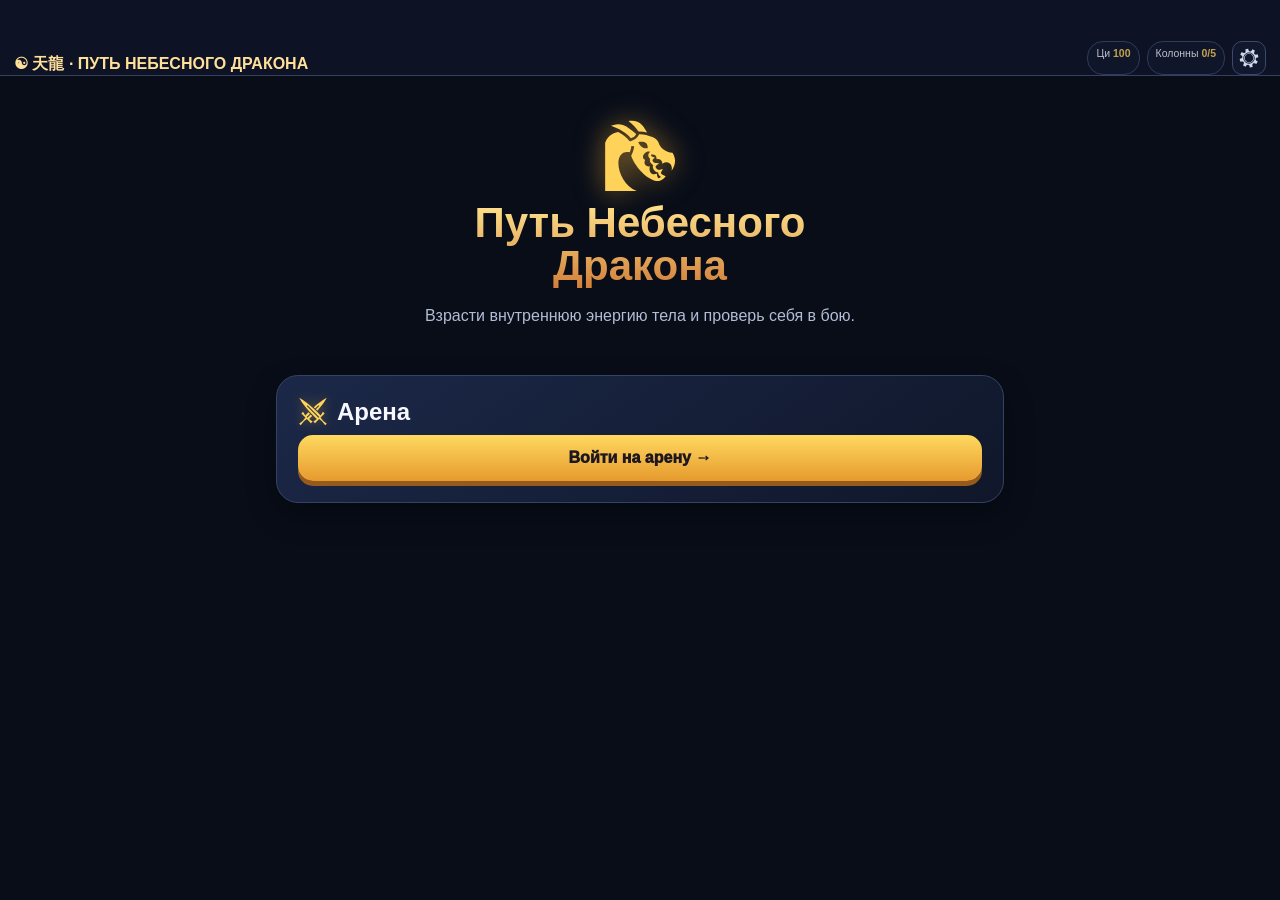
<file: index.html>
<!doctype html>
<html lang="ru">
<head>
<meta charset="utf-8">
<meta name="viewport" content="width=device-width,initial-scale=1,maximum-scale=1,user-scalable=no,viewport-fit=cover">
<meta name="theme-color" content="#101426">
<title>Путь Небесного Дракона — v0.4.5</title>
<link rel="stylesheet" href="css/style.css">
</head>
<body>
<div id="app">
<section id="home" class="screen active">
 <div class="topbar"><div class="brand">☯ 天龍 · ПУТЬ НЕБЕСНОГО ДРАКОНА</div><div class="stats"><div class="pill mini">Ци <b id="homeQi">100</b></div><div class="pill mini">Колонны <b id="homeStage">0/5</b></div><button class="gearbtn" onclick="openSettings()"><i class="ico" data-ico="cog"></i></button></div></div>
 <main class="home"><div class="hero"><div class="hero-ico"><i class="ico" data-ico="dragon-head"></i></div><h1>Путь Небесного<br>Дракона</h1><p>Взрасти внутреннюю энергию тела и проверь себя в бою.</p></div>
 <div class="mode"><h2><i class="ico" data-ico="crossed-swords"></i> Арена</h2><button class="bigbtn" onclick="startArena()">Войти на арену →</button></div>
</main>
 <div class="verfoot">v<span id="verText"></span> · иконки: <a href="https://game-icons.net" target="_blank" rel="noopener">game-icons.net</a> (CC BY 3.0, Lorc, Delapouite, sbed, skoll и др.)</div>
</section>
<div id="settingsModal" class="modal"><div class="sheet"><h3>Настройки</h3><div class="row"><button class="secondary" onclick="resetProgress()">Обнулить прогресс</button></div><div class="row"><button class="bigbtn" onclick="closeSettings()">Закрыть</button></div></div></div>
<section id="cult" class="screen">
 <div class="topbar cbar"><button class="ibtn" id="cultLeaveBtn" onclick="leaveCult()" title="Назад"><i class="ico" data-ico="return-arrow"></i></button><div class="stats"><div class="pill" title="Ци"><i class="ico" data-ico="yin-yang"></i><b id="cultQi">100</b>/<span id="cultMax">100</span></div><div class="pill" id="cultHpPill" style="display:none" title="Здоровье"><i class="ico" data-ico="heart-plus"></i><b id="cultHp">0</b></div><div class="pill" title="Звёзды"><i class="ico" data-ico="star-formation"></i><b id="starCount">0</b></div><div class="pill c1" title="Осколки души"><i class="ico" data-ico="crystal-shine"></i><b id="cultRewards">0</b></div><div class="pill c2" title="Осколки 2 этапа"><i class="ico" data-ico="gems"></i><b id="cultRewards2">0</b></div><div class="pill c4" id="cultPill3" style="display:none" title="Осколки 3 этапа (ядро)"><i class="ico" data-ico="crystal-ball"></i><b id="cultRewards3">0</b></div><div class="pill c5" id="cultPill4" style="display:none" title="Осколки 4 этапа (душа)"><i class="ico" data-ico="meditation"></i><b id="cultRewards4">0</b></div></div></div>
 <div class="cult-wrap"><div class="cult-body" id="cultBody"><canvas id="cultCanvas"></canvas><div class="cult-hint" id="cultHint">Коснись тела — поставить звезду</div>
  <div class="cult-tag"><b id="stageText">Звёзды</b><span>Дань-тянь <b id="dantianStore">100</b> · Меридианы <b id="meridianCount">0</b></span></div>
  <div class="cult-rail"><button class="rbtn" onclick="zoomCult(1.18)">＋</button><button class="rbtn" onclick="zoomCult(.85)">－</button><button class="rbtn" id="scrollOpenBtn" onclick="openScrolls()" title="Свитки"><i class="ico" data-ico="scroll-unfurled"></i><em id="scrollCnt"></em></button><button class="rbtn" id="invOpenBtn" onclick="openInv()" title="Инвентарь"><i class="ico" data-ico="backpack"></i></button><button class="rbtn" id="techOpenBtn" onclick="openTechnique()" title="Техника" style="display:none"><i class="ico" data-ico="yin-yang"></i><em id="techCnt"></em></button></div>
  <div class="cult-ui"><div class="card statscard" id="statsCard"><div class="statsgrid"><div>Сила <b id="strVal">7.0</b></div><div>Скорость <b id="spdVal">7.0</b></div><div>Здоровье <b id="hpVal">100</b></div><div>Ци <b id="qiVal">100</b>/<span id="qiMax2">100</span></div><div style="grid-column:1/3">Ци от звёзд <b id="regenVal">0</b>/с</div></div><span style="display:none"><b id="pillarCount">0</b><b id="castBonus">0</b><b id="zoomText">100</b><span id="nextCost"></span></span></div><div class="dock"><button class="dockbtn" id="starBtn" onclick="primaryCultAction()"><b>✦</b><small id="starBtnCost">10</small></button><button class="dockbtn" id="meridianBtn" onclick="startMeridianMode()"><b>⌁</b><small id="merBtnCost">10</small></button><button class="dockbtn" id="pillarBtn" onclick="openPillar()" style="display:none"><b>▦</b><small id="pillarBtnTxt">0/5</small></button><button class="dockbtn" id="coreBtn" onclick="openCore()" style="display:none"><b>◉</b><small id="coreBtnTxt">Ядро</small></button><button class="dockbtn" id="soulBtn" onclick="openSoul()" style="display:none"><b>☯</b><small id="soulBtnTxt">Душа</small></button><button class="dockbtn" id="moreBtn" onclick="toggleStats()"><b>☰</b><small>Ещё</small></button></div></div>
 </div></div>
</section>
<section id="arena" class="screen arena"><canvas id="arenaCanvas"></canvas><div class="arena-top"><div class="card hp"><div style="font-size:12px;font-weight:900;margin-bottom:4px">🐉 Небесный Дракон</div><div class="bar"><i id="hpBar"></i></div><div id="shieldBar" class="shieldbar"><i id="shieldFill"></i></div><div class="bar qibar"><i id="qiBar"></i><span id="qiBarText">0/100</span></div></div><div class="card arena-info"><span class="chip c1" title="Осколки души"><i class="ico" data-ico="crystal-shine"></i><b id="arenaRewards">0</b></span><span class="chip c2" title="Осколки 2 этапа"><i class="ico" data-ico="gems"></i><b id="arenaRewards2">0</b></span><span class="chip c4" id="arenaChip3" style="display:none" title="Осколки 3 этапа (ядро)"><i class="ico" data-ico="crystal-ball"></i><b id="arenaRewards3">0</b></span><span class="chip c5" id="arenaChip4" style="display:none" title="Осколки 4 этапа (душа)"><i class="ico" data-ico="meditation"></i><b id="arenaRewards4">0</b></span><span class="chip c3" title="Враги на арене"><i class="ico" data-ico="skull-crossed-bones"></i><b id="enemyCount">20</b></span></div><button class="leave" id="arenaExit" onclick="goHome()">×</button></div><div class="arena-tip">Левый стик — движение · 👊 — удар · справа полоса техник (Удар Ци тяни для прицела, Стан держи)<br>ПК: WASD — движение · мышь — прицел · ЛКМ — удар · Shift — рывок · 1–9 — техники (зажми цифру для заряда)</div><div id="banner" class="banner"></div><div id="cornerToast" class="corner-toast"></div><div id="joy" class="joystick"><div id="stick" class="stick"></div></div><button id="cultBtn" class="leave" style="position:absolute;right:12px;top:66px;z-index:60" onclick="openCultOnline()" title="Культивация (C)"><i class="ico" data-ico="yin-yang"></i></button><button id="pillBtn" class="skill" style="display:none;position:absolute;left:30px;bottom:258px;z-index:40" onclick="togglePillPop()">💊<small id="pillBtnTxt"></small></button><button id="soulActBtn" class="skill" style="display:none;position:absolute;left:106px;bottom:258px;z-index:40" onclick="soulAct()"><i class="ico" data-ico="crystal-ball"></i><small id="soulActTxt">Выйти</small></button><button id="vesselBtn" class="skill" style="display:none;position:absolute;left:182px;bottom:258px;z-index:40" onclick="vesselOpen()"><i class="ico" data-ico="meditation"></i><small>Тело</small></button><button id="soulPossBtn" class="skill" style="display:none;position:absolute;left:182px;bottom:258px;z-index:40" onclick="soulPossess()"><i class="ico" data-ico="dragon-head"></i><small id="soulPossTxt">Захватить</small></button><div id="pillPop" style="display:none;position:absolute;left:30px;bottom:330px;z-index:60;width:230px;max-height:300px;overflow-y:auto" class="card"></div><button id="npcBtn" class="bigbtn" style="display:none;position:absolute;left:50%;bottom:210px;transform:translateX(-50%);z-index:55;width:auto;padding:10px 18px" onclick="openNpc()"><i class="ico" data-ico="swap-bag"></i> Обмен</button><button class="skill hidden" id="arenaMeditateBtn"><i class="ico" data-ico="meditation"></i><small id="arenaMedLabel">МЕДИТАЦИЯ 7с</small></button><div class="skills"><button class="skill attack" id="attackBtn"><i class="ico" data-ico="punch"></i><small>АТАКА</small><span id="attackAim" style="position:absolute;left:50%;top:50%;width:18px;height:18px;border:1px solid #fff8;border-radius:50%;transform:translate(-50%,-50%);pointer-events:none"></span></button></div><div id="techCol"></div></section>
<div id="techModal" class="modal"><div class="sheet tech-sheet"><h3>Техника</h3><div class="tech-list" id="techList"></div><div id="techPhrase" class="mline sm" style="margin:4px 0"></div><div class="tech-canvas-wrap"><canvas id="techCanvas"></canvas><div class="tzoom"><button onclick="techZoomBy(1.3)">＋</button><button onclick="techZoomBy(.77)">－</button><button onclick="techZoomReset()">⟲</button></div></div><div class="tech-path" id="techPath">Путь: Дан-тянь → 0 звёзд</div><div class="tech-info" id="techInfo">Выбери дань-тянь, затем звёзды</div><div class="tech-legend"><span style="color:#ff6f9a">● руки</span><span style="color:#5df58a">● ноги</span><span style="color:#ffe23a">● голова</span><span style="color:#d6e2f5">● торс</span><span style="color:#c58cff">● дань-тянь</span></div><div class="tech-actions"><button class="primary" onclick="finishTechnique()">Сформировать / сохранить</button><button onclick="clearTechniquePath()">Новый путь</button><button onclick="closeTechnique()">Закрыть</button></div></div></div>
<div id="scrollModal" class="modal"><div class="sheet"><h3>Свитки</h3><div id="scrollList"></div><div class="row"><button class="bigbtn" onclick="closeScrolls()">Закрыть</button></div></div></div><div id="pillarModal" class="modal"><div class="sheet"><h3>Колонна</h3><p id="pillarInfo" class="mline"></p><p id="pillarHelp" class="mhint"></p><div class="pbar"><i id="pillarBarFill"></i></div><p id="pillarProgressText" class="mline sm"></p><div class="row"><button class="bigbtn" id="pillarDepositBtn" onclick="contributePillarQi()">Влить Ци</button></div><div class="row"><button class="bigbtn" id="pillarFormBtn" onclick="formPillarFromQi()">Сформировать</button><button class="bigbtn" id="pillarRewardsBtn" onclick="payPillarRewards()">Оплатить осколками</button></div><p class="mline sm">Повысить шанс</p><div class="row"><button class="bigbtn secondary" id="pillarChanceQiBtn" onclick="investPillarChanceQi()">Шанс +10%</button><button class="bigbtn secondary" id="pillarChanceBtn" onclick="investPillarChance()">Шанс +10%</button></div><div class="row"><button class="bigbtn" onclick="closePillar()">Закрыть</button></div></div></div><div id="columnsModal" class="modal"><div class="sheet"><h3>Колонны</h3><canvas id="colView" class="dview"></canvas><div id="columnsList"></div><p id="columnsTotal"></p><div class="row"><button class="bigbtn" onclick="closeColumns()">Закрыть</button></div></div></div><div id="modal" class="modal"><div class="sheet"><h3 id="modalTitle">Событие культивации</h3><p id="modalText"></p><div class="row"><button class="bigbtn" onclick="closeModal()">Продолжить</button></div></div></div><div id="confirmModal" class="modal"><div class="sheet"><h3 id="confirmTitle">Подтверждение</h3><p id="confirmText"></p><div class="row" style="display:flex;gap:8px"><button class="secondary" style="flex:1" id="confirmCancelBtn">Отмена</button><button class="bigbtn" style="flex:1" id="confirmOkBtn">Подтвердить</button></div></div></div><div id="vesselModal" class="modal"><div class="sheet"><h3>Захваченное тело</h3><div id="vesselBody"></div><div class="row"><button class="bigbtn" onclick="vesselClose()">Закрыть</button></div></div></div><div id="transModal" class="modal"><div class="sheet"><h3 id="transTitle">Трансформация</h3><canvas id="transCv" width="300" height="300" style="width:100%;max-width:300px;touch-action:none;border-radius:12px;display:block;margin:0 auto"></canvas><p id="transHelp" class="mline sm"></p></div></div><div id="soulModal" class="modal"><div class="sheet"><h3>Душа</h3><p id="soulInfo" class="mline"></p><div id="soulForm"><div class="pbar"><i id="soulBarFill"></i></div><p id="soulProgress" class="mline sm"></p><div class="row"><button class="bigbtn" id="soulDepositBtn">Влить Ци</button></div><div class="row"><button class="bigbtn" id="soulQiBtn" onclick="soulFromQi()">Зародить</button><button class="bigbtn" id="soulShBtn" onclick="soulFromShards()">Оплатить осколками</button></div></div><div id="transForm" style="display:none"></div><div id="soulMemForm" style="display:none"></div><div class="row"><button class="bigbtn" onclick="closeSoul()">Закрыть</button></div></div></div><div id="coreModal" class="modal"><div class="sheet"><h3>Ядро</h3><canvas id="coreView" class="dview"></canvas><p id="coreInfo" class="mline"></p><div id="coreForm"><div class="pbar"><i id="coreBarFill"></i></div><p id="coreProgress" class="mline sm"></p><div class="row"><button class="bigbtn" id="coreDepositBtn" onclick="contributeCoreQi()">Влить Ци</button></div><div class="row"><button class="bigbtn" id="coreFormBtn" onclick="formCoreFromQi()">Сформировать</button><button class="bigbtn" id="coreRewardsBtn" onclick="payCoreRewards()">Оплатить осколками</button></div><div class="row"><button class="bigbtn secondary" id="coreChanceBtn" onclick="investCoreChance()">Шанс +10%</button></div></div><div id="coreDens"><div class="pbar"><i id="densBarFill"></i></div><p id="densProgress" class="mline sm"></p><div class="row"><button class="bigbtn" id="densDepositBtn" onclick="contributeDensQi()">Влить Ци</button></div><div class="row"><button class="bigbtn" id="densQiBtn" onclick="densifyFromQi()">Уплотнить</button><button class="bigbtn" id="densShBtn" onclick="densifyFromShards()">Оплатить осколками</button></div></div><div class="row"><button class="bigbtn" onclick="closeCore()">Закрыть</button></div></div></div>
<div id="stageAnim" class="modal"><div class="sheet" style="text-align:center"><canvas id="stageAnimCv" class="dview" onclick="stageAnimBtnClick()"></canvas><h3 id="stageAnimTitle"> </h3><p id="stageAnimText"> </p><div class="row"><button class="bigbtn" id="stageAnimBtn" onclick="stageAnimBtnClick()">Пропустить</button></div></div></div>
<div id="npcModal" class="modal"><div class="sheet"><h3>Меняла</h3><p class="mline sm" id="npcRate">Курс 10 : 1 за этап · комиссия 50%</p><p id="npcBal"></p><div id="npcList"></div><div class="row"><button class="bigbtn" onclick="closeNpc()">Закрыть</button></div></div></div>
<div id="toast" class="toast"></div>
</div>
<script src="js/icons.js"></script>
<script src="js/balance.js"></script>
<script src="js/state.js"></script>
<script src="js/effects.js"></script>
<script src="js/player.js"></script>
<script src="js/enemies.js"></script>
<script src="js/beasts.js"></script>
<script src="js/bosses.js"></script>
<script src="js/zones.js"></script>
<script src="js/sects.js"></script>
<script src="js/trade.js"></script>
<script src="js/sectmenu.js"></script>
<script src="js/online.js"></script>
<script src="js/techniques.js"></script>
<script src="js/techs2.js"></script>
<script src="js/wall.js"></script>
<script src="js/spell.js"></script>
<script src="js/cultivation.js"></script>
<script src="js/core.js"></script>
<script src="js/soul.js"></script>
<script src="js/soultrans.js"></script>
<script src="js/soulmem.js"></script>
<script src="js/scripture.js"></script>
<script src="js/puzzles.js"></script>
<script src="js/lang.js"></script>
<script src="js/arena.js"></script>
<script src="js/npc.js"></script>
<script src="js/gear.js"></script>
<script src="js/shop.js"></script>
<script src="js/minimap.js"></script>
<script src="js/controls.js"></script>
<script src="js/ui.js"></script>
<script src="js/uikit.js"></script>
<script src="js/main.js"></script>
</body>
</html>
</file>
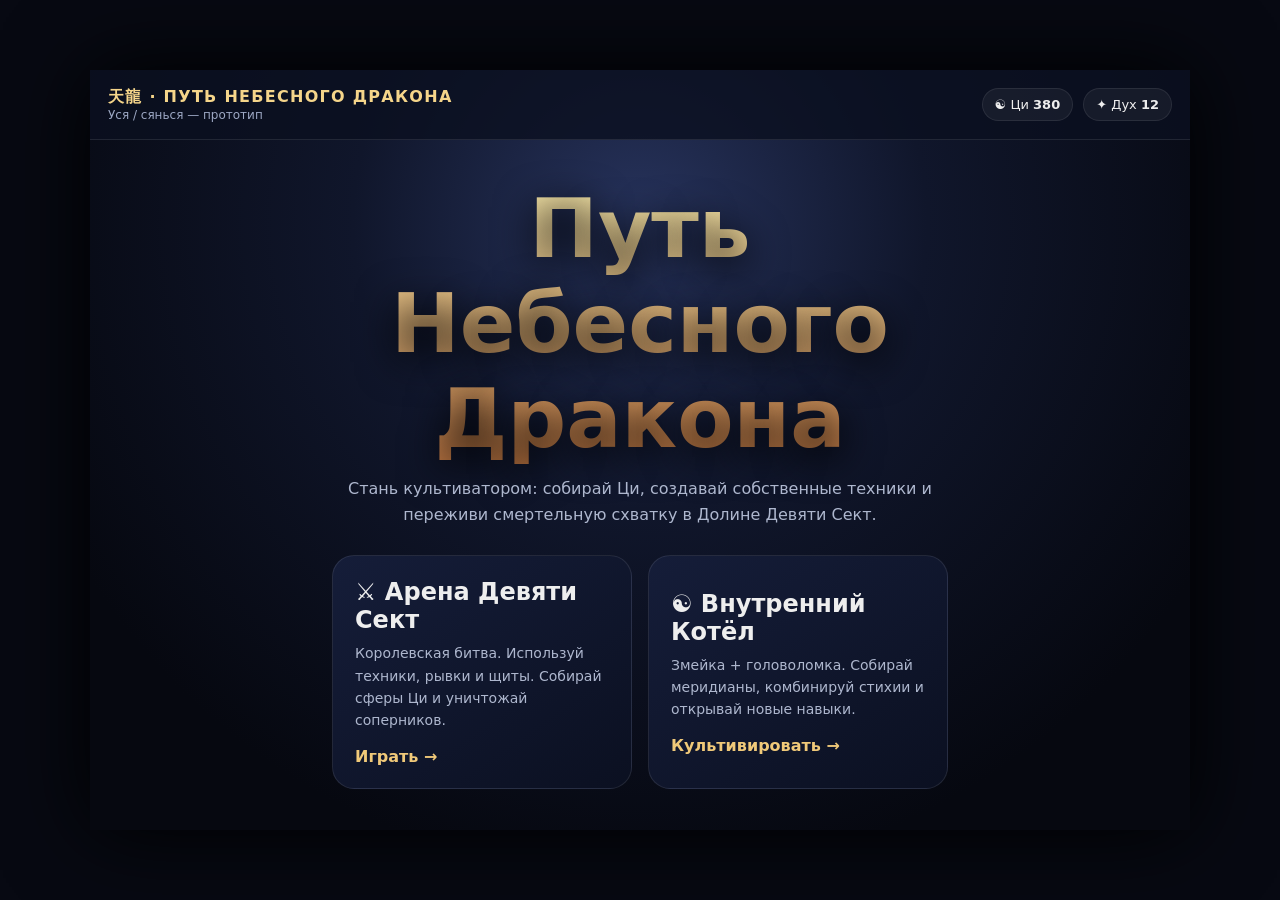
<file: wuxia_xianxia_safari_mobile_v2.html>
<!doctype html>
<html lang="ru">
<head>
<meta charset="utf-8">
<meta name="viewport" content="width=device-width,initial-scale=1,maximum-scale=1,user-scalable=no,viewport-fit=cover">
<meta name="apple-mobile-web-app-capable" content="yes"><meta name="apple-mobile-web-app-status-bar-style" content="black-translucent"><meta name="theme-color" content="#070912"><title>Путь Небесного Дракона</title>
<style>
*{box-sizing:border-box}html,body{margin:0;height:100%;background:#070912;color:#eee;font-family:system-ui,-apple-system,Segoe UI,sans-serif;overflow:hidden}
button{font:inherit;color:inherit;border:0;cursor:pointer}
#app{height:100%;display:flex;align-items:center;justify-content:center}
.screen{width:min(1100px,100vw);height:min(760px,100vh);position:relative;overflow:hidden;background:radial-gradient(circle at 50% 20%,#27335c 0,#10162b 35%,#060810 80%);box-shadow:0 0 80px #000}
.hidden{display:none!important}
.top{height:70px;padding:12px 18px;display:flex;align-items:center;justify-content:space-between;background:#0b1020cc;border-bottom:1px solid #ffffff18;position:relative;z-index:5}
.brand{font-weight:900;letter-spacing:.08em;color:#f5d58a}.sub{font-size:12px;color:#9da8c4}
.stats{display:flex;gap:10px}.pill{background:#ffffff0d;border:1px solid #ffffff15;padding:8px 12px;border-radius:999px;font-size:13px}
main{height:calc(100% - 70px);position:relative}
#menu{height:100%;display:grid;place-items:center;text-align:center}
.hero{max-width:760px;padding:30px}.hero h1{font-size:clamp(42px,8vw,82px);margin:0;background:linear-gradient(#fff1b1,#c77b45);-webkit-background-clip:text;color:transparent;text-shadow:0 10px 40px #000}
.hero p{color:#aeb7ce;max-width:650px;margin:10px auto 28px;line-height:1.6}
.cards{display:flex;gap:16px;justify-content:center;flex-wrap:wrap}
.mode{width:300px;min-height:180px;padding:22px;border-radius:22px;text-align:left;background:linear-gradient(145deg,#151d39,#0b1021);border:1px solid #ffffff18;transition:.2s}
.mode:hover{transform:translateY(-4px);border-color:#d8a55b66;box-shadow:0 15px 40px #0008}
.mode h2{margin:0 0 8px}.mode p{font-size:14px;margin:0 0 15px}.mode b{color:#f0c979}
.btn{padding:11px 16px;border-radius:12px;background:linear-gradient(135deg,#c98942,#f1ce78);color:#1b1208;font-weight:800}
.btn.secondary{background:#ffffff10;color:#ddd;border:1px solid #ffffff18}
#battle,#qi{height:100%;position:relative}
canvas{display:block;width:100%;height:100%}
.hud{position:absolute;inset:12px 16px auto;display:flex;justify-content:space-between;pointer-events:none;z-index:3}
.hudbox{background:#080d1dcc;border:1px solid #ffffff18;border-radius:14px;padding:9px 12px;backdrop-filter:blur(6px)}
.bar{width:180px;height:8px;background:#ffffff18;border-radius:99px;overflow:hidden;margin-top:5px}.fill{height:100%;width:100%;background:#68d391}.energy .fill{background:#77b7ff}
.skills{position:absolute;bottom:18px;left:50%;transform:translateX(-50%);display:flex;gap:10px;z-index:4}
.skill{width:68px;height:68px;border-radius:18px;background:#111a32dd;border:1px solid #ffffff2b;display:grid;place-items:center;font-size:28px;position:relative}
.skill small{position:absolute;bottom:3px;font-size:9px;color:#aeb7ce}.cd{position:absolute;inset:0;display:grid;place-items:center;font-weight:900;font-size:22px;color:#fff;text-shadow:0 2px 5px #000}
.back{position:absolute;right:16px;bottom:18px;z-index:5}
#qiPanel{position:absolute;left:16px;top:82px;width:250px;background:#080d1ddd;border:1px solid #ffffff18;border-radius:18px;padding:15px;z-index:3}
#qiPanel h3{margin:0 0 8px;color:#f0c979}.meter{height:12px;background:#ffffff12;border-radius:99px;overflow:hidden}.meter i{display:block;height:100%;background:linear-gradient(90deg,#8b6cff,#e5a4ff);width:38%}
#skillBook{position:absolute;right:16px;top:82px;width:270px;background:#080d1ddd;border:1px solid #ffffff18;border-radius:18px;padding:15px;z-index:3}
.recipe{display:flex;gap:8px;flex-wrap:wrap;margin:10px 0}.rune{padding:8px 10px;border-radius:10px;background:#ffffff0b;border:1px solid #ffffff18}
.log{font-size:12px;color:#9da8c4;line-height:1.5;height:75px;overflow:hidden}
@media(max-width:700px){.screen{height:100vh}.top{height:58px}.mode{width:92vw}.hero{padding:15px}.hero h1{font-size:44px}#qiPanel,#skillBook{position:absolute;top:auto;bottom:90px;width:44%;font-size:11px}#qiPanel{left:8px}#skillBook{right:8px}.bar{width:120px}.skill{width:58px;height:58px}.skills{gap:6px}}

button,.mode,.skill{touch-action:manipulation;-webkit-tap-highlight-color:transparent}
body{overscroll-behavior:none;-webkit-user-select:none;user-select:none}
.screen{padding-bottom:env(safe-area-inset-bottom)}
.mobileControls{display:none;position:absolute;left:14px;bottom:18px;z-index:6;width:150px;height:150px;pointer-events:none}
.mobileControls button{pointer-events:auto;position:absolute;width:48px;height:48px;border-radius:15px;background:#111a32dd;border:1px solid #ffffff25;box-shadow:0 5px 20px #0008;font-size:20px}
.mobileControls .up{left:51px;top:0}.mobileControls .left{left:0;top:51px}.mobileControls .right{right:0;top:51px}.mobileControls .down{left:51px;bottom:0}
.mobileHint{display:none;position:absolute;left:50%;top:78px;transform:translateX(-50%);z-index:5;font-size:11px;color:#aeb7ce;background:#080d1dcc;padding:6px 10px;border-radius:99px}
@media (max-width:700px){
  .mobileHint{display:block}
  #battle .skills{bottom:16px;left:auto;right:10px;transform:none;flex-wrap:wrap;width:150px;justify-content:flex-end}
  #battle .skill{width:58px;height:58px}
  #battle .hud{inset:8px 8px auto}
  #battle .hudbox{padding:7px 9px}
  #battle .bar{width:120px}
  #battle .back{right:8px;bottom:8px}
}
@media (orientation:landscape) and (max-height:520px){
  .mobileControls{display:block}
  #battle .skills{bottom:8px}
  #battle .back{bottom:8px}
  .mobileHint{top:60px}
}
@media (orientation:portrait) and (max-width:700px){
  .mobileControls{display:block}
  #battle .mobileHint{top:68px}
}
</style>
</head>
<body>
<div id="app"><div class="screen">
<header class="top"><div><div class="brand">天龍 · ПУТЬ НЕБЕСНОГО ДРАКОНА</div><div class="sub">Уся / сянься — прототип</div></div><div class="stats"><div class="pill">☯ Ци <b id="qiStat">380</b></div><div class="pill">✦ Дух <b id="spiritStat">12</b></div></div></header>
<main>
<section id="menu">
<div class="hero"><h1>Путь Небесного Дракона</h1><p>Стань культиватором: собирай Ци, создавай собственные техники и переживи смертельную схватку в Долине Девяти Сект.</p>
<div class="cards">
<button class="mode" onclick="startBattle()"><h2>⚔️ Арена Девяти Сект</h2><p>Королевская битва. Используй техники, рывки и щиты. Собирай сферы Ци и уничтожай соперников.</p><b>Играть →</b></button>
<button class="mode" onclick="startQi()"><h2>☯️ Внутренний Котёл</h2><p>Змейка + головоломка. Собирай меридианы, комбинируй стихии и открывай новые навыки.</p><b>Культивировать →</b></button>
</div></div>
</section>
<section id="battle" class="hidden"><canvas id="bc"></canvas>
<div class="mobileHint">Тапай по навыкам · управляй крестовиной</div>
<div class="mobileControls" id="mobileControls">
<button class="up" data-dir="up">▲</button><button class="left" data-dir="left">◀</button>
<button class="right" data-dir="right">▶</button><button class="down" data-dir="down">▼</button>
</div>
<div class="hud"><div class="hudbox">❤️ Жизнь <div class="bar"><i id="hp" class="fill"></i></div><div style="font-size:11px">☯ Ци: <span id="bqi">100</span></div></div><div class="hudbox" style="text-align:right">Живых: <b id="alive">8</b><br><span class="sub">WASD / стрелки · 1 2 3 4</span></div></div>
<div class="skills"><button class="skill" onclick="useSkill(0)">🔥<small>Пламя · 1</small><span id="c0" class="cd"></span></button><button class="skill" onclick="useSkill(1)">⚡<small>Молния · 2</small><span id="c1" class="cd"></span></button><button class="skill" onclick="useSkill(2)">🛡️<small>Щит · 3</small><span id="c2" class="cd"></span></button><button class="skill" onclick="useSkill(3)">🌪️<small>Шаг · 4</small><span id="c3" class="cd"></span></button></div>
<button class="btn secondary back" onclick="backMenu()">Меню</button></section>
<section id="qi" class="hidden"><canvas id="qc"></canvas>
<div id="qiPanel"><h3>☯ Внутренний котёл</h3><div>Уровень: <b id="lvl">3</b> · Меридианов: <b id="len">3</b></div><div class="meter"><i id="qibar"></i></div><p class="sub">Собирай ☯ Ци. Не врежься в собственный меридиан. Каждые 5 сфер — выбор техники.</p><div class="log" id="qilog">Нажми WASD/стрелки или свайпай по полю.</div></div>
<div id="skillBook"><h3 style="margin:0;color:#f0c979">📜 Созданные техники</h3><div id="recipes" class="recipe"></div><button class="btn" onclick="forge()">Синтезировать технику</button></div>
<button class="btn secondary back" onclick="backMenu()">Меню</button></section>
</main></div></div>
<script>
const $=id=>document.getElementById(id); let mode;
let player={qi:380,spirit:12,level:3}; const save=()=>localStorage.wuxia=JSON.stringify(player);
try{Object.assign(player,JSON.parse(localStorage.wuxia||'{}'))}catch{}
function stats(){ $('qiStat').textContent=player.qi; $('spiritStat').textContent=player.spirit } stats();
function show(x){['menu','battle','qi'].forEach(id=>$(id).classList.toggle('hidden',id!==x))}
function backMenu(){mode=null;show('menu');stats();save()}
function resize(c){c.width=c.clientWidth*devicePixelRatio;c.height=c.clientHeight*devicePixelRatio;let x=c.getContext('2d');x.scale(devicePixelRatio,devicePixelRatio);return x}
let keys={}; addEventListener('keydown',e=>{keys[e.key.toLowerCase()]=true;if(mode==='battle'&&'1234'.includes(e.key))useSkill(+e.key-1);if(mode==='qi'&&['arrowup','arrowdown','arrowleft','arrowright','w','a','s','d'].includes(e.key))e.preventDefault()});addEventListener('keyup',e=>keys[e.key.toLowerCase()]=false);
function startBattle(){show('battle');mode='battle'; initBattle()}
let bc,ctx,bw,bh,bp,enemies=[],orbs=[],shots=[],last=0,cool=[0,0,0,0],ended=false;
function initBattle(){bc=$('bc');ctx=resize(bc);bw=bc.clientWidth;bh=bc.clientHeight;bp={x:bw/2,y:bh/2,r:14,hp:100,energy:100,shield:0};enemies=[];orbs=[];shots=[];cool=[0,0,0,0];ended=false;for(let i=0;i<7;i++)enemies.push({x:50+Math.random()*(bw-100),y:90+Math.random()*(bh-170),r:13,hp:45,cd:Math.random()*2});for(let i=0;i<20;i++)orbs.push({x:25+Math.random()*(bw-50),y:80+Math.random()*(bh-130),r:5});requestAnimationFrame(battleLoop)}
function useSkill(i){if(mode!=='battle'||cool[i]>0||ended)return;cool[i]=[3,5,7,4][i];if(i===0){shots.push({x:bp.x,y:bp.y,vx:0,vy:-8,damage:22,type:'fire'})}if(i===1){for(let e of enemies){if(Math.hypot(e.x-bp.x,e.y-bp.y)<170)e.hp-=28}}if(i===2){bp.shield=70}if(i===3){let dx=(keys.d||keys.arrowright?1:0)-(keys.a||keys.arrowleft?1:0),dy=(keys.s||keys.arrowdown?1:0)-(keys.w||keys.arrowup?1:0);bp.x=Math.max(20,Math.min(bw-20,bp.x+dx*100));bp.y=Math.max(75,Math.min(bh-20,bp.y+dy*100))}}
function battleLoop(t){if(mode!=='battle')return;let dt=Math.min(.04,(t-last)/1000||0);last=t;updateBattle(dt);drawBattle();requestAnimationFrame(battleLoop)}
function updateBattle(dt){let dx=(keys.d||keys.arrowright?1:0)-(keys.a||keys.arrowleft?1:0),dy=(keys.s||keys.arrowdown?1:0)-(keys.w||keys.arrowup?1:0),n=Math.hypot(dx,dy)||1;bp.x=Math.max(18,Math.min(bw-18,bp.x+dx/n*190*dt));bp.y=Math.max(75,Math.min(bh-18,bp.y+dy/n*190*dt));for(let i=0;i<4;i++)cool[i]=Math.max(0,cool[i]-dt);bp.shield=Math.max(0,bp.shield-dt*25);for(let o of orbs)if(Math.hypot(o.x-bp.x,o.y-bp.y)<22){o.x=-100;o.y=-100;bp.energy=Math.min(100,bp.energy+10);player.qi+=8}for(let s of shots){s.y+=s.vy;s.x+=s.vx;for(let e of enemies)if(e.hp>0&&Math.hypot(e.x-s.x,e.y-s.y)<e.r+7)e.hp-=s.damage}shots=shots.filter(s=>s.y>-20&&s.y<bh+20);if(Math.random()<dt*.12){let live=enemies.filter(e=>e.hp>0);if(live.length){let e=live[Math.floor(Math.random()*live.length)];let a=Math.atan2(bp.y-e.y,bp.x-e.x);let hit=Math.random()<.25;if(hit&&bp.shield<=0)bp.hp-=8;else if(hit)bp.shield=Math.max(0,bp.shield-12)}}enemies=enemies.filter(e=>e.hp>0);$('alive').textContent=enemies.length+1;$('hp').style.width=Math.max(0,bp.hp)+'%';$('bqi').textContent=Math.floor(bp.energy);for(let i=0;i<4;i++)$('c'+i).textContent=cool[i]>0?cool[i].toFixed(1):'';if(enemies.length===0||bp.hp<=0){ended=true;setTimeout(()=>{alert(enemies.length===0?'Ты покорил арену! +100 Ци':'Ты пал. Но культивация продолжается.');player.qi+=enemies.length===0?100:20;stats();backMenu()},300)}}
function drawBattle(){ctx.clearRect(0,0,bw,bh);ctx.fillStyle='#08101a';ctx.fillRect(0,0,bw,bh);ctx.strokeStyle='#ffffff0b';for(let x=0;x<bw;x+=45){ctx.beginPath();ctx.moveTo(x,70);ctx.lineTo(x,bh);ctx.stroke()}for(let y=70;y<bh;y+=45){ctx.beginPath();ctx.moveTo(0,y);ctx.lineTo(bw,y);ctx.stroke()}ctx.strokeStyle='#d9ad5a44';ctx.lineWidth=4;ctx.beginPath();ctx.arc(bw/2,(bh+70)/2,Math.min(bw,bh)*.43,0,7);ctx.stroke();for(let o of orbs){if(o.x<0)continue;ctx.fillStyle='#8b77ff';ctx.shadowBlur=14;ctx.shadowColor='#8b77ff';ctx.beginPath();ctx.arc(o.x,o.y,o.r,0,7);ctx.fill();ctx.shadowBlur=0}for(let e of enemies){ctx.fillStyle='#c94d5a';ctx.beginPath();ctx.arc(e.x,e.y,e.r,0,7);ctx.fill();ctx.fillStyle='#fff';ctx.font='12px sans-serif';ctx.fillText('☯',e.x-6,e.y+4)}ctx.fillStyle=bp.shield>0?'#7bd8ff':'#e9b866';ctx.beginPath();ctx.arc(bp.x,bp.y,bp.r,0,7);ctx.fill();ctx.fillStyle='#fff';ctx.font='16px sans-serif';ctx.fillText('龍',bp.x-8,bp.y+6);for(let s of shots){ctx.fillStyle='#ffad4d';ctx.beginPath();ctx.arc(s.x,s.y,7,0,7);ctx.fill()}}
let qc,qctx,qw,qh,grid=20,cell=28,snake,food,dir={x:1,y:0},nextDir={x:1,y:0},timer=0,qLevel=3;
function startQi(){show('qi');mode='qi';qc=$('qc');qctx=resize(qc);qw=qc.clientWidth;qh=qc.clientHeight;cell=Math.max(20,Math.min(30,Math.floor(Math.min(qw,qh)/22)));grid=Math.floor(Math.min(qw,qh-70)/cell);snake=[{x:Math.floor(grid/2),y:Math.floor(grid/2)},{x:Math.floor(grid/2)-1,y:Math.floor(grid/2)}];dir={x:1,y:0};nextDir=dir;spawnFood();timer=0;qLevel=3;drawQi();requestAnimationFrame(qiLoop)}
function spawnFood(){do{food={x:Math.floor(Math.random()*grid),y:Math.floor(Math.random()*grid)}}while(snake.some(s=>s.x===food.x&&s.y===food.y))}
function qiLoop(t){if(mode!=='qi')return;timer+=(t-(qiLoop.last||t));qiLoop.last=t;if(timer>105){timer=0;dir=nextDir;let h={x:snake[0].x+dir.x,y:snake[0].y+dir.y};if(h.x<0||h.y<0||h.x>=grid||h.y>=grid||snake.some((s,i)=>i>0&&s.x===h.x&&s.y===h.y)){snake=[{x:Math.floor(grid/2),y:Math.floor(grid/2)}];player.qi=Math.max(0,player.qi-15);log('Меридиан разорван. Потеряно 15 Ци.')}else{snake.unshift(h);if(h.x===food.x&&h.y===food.y){player.qi+=15;qLevel++;if(qLevel%5===0){player.spirit++;log('Новая ступень! Дух +1.');}spawnFood();}else snake.pop()}$('len').textContent=snake.length;$('lvl').textContent=qLevel;$('qibar').style.width=Math.min(100,20+qLevel*3)+'%';stats();save()}drawQi();requestAnimationFrame(qiLoop)}
function drawQi(){qctx.clearRect(0,0,qw,qh);qctx.fillStyle='#090b18';qctx.fillRect(0,0,qw,qh);let ox=(qw-grid*cell)/2,oy=55;for(let x=0;x<grid;x++)for(let y=0;y<grid;y++){qctx.strokeStyle='#ffffff08';qctx.strokeRect(ox+x*cell,oy+y*cell,cell,cell)}qctx.fillStyle='#e9a55a';qctx.shadowBlur=18;qctx.shadowColor='#e9a55a';qctx.beginPath();qctx.arc(ox+food.x*cell+cell/2,oy+food.y*cell+cell/2,cell*.27,0,7);qctx.fill();qctx.shadowBlur=0;snake.forEach((s,i)=>{qctx.fillStyle=i===0?'#b99cff':'#6f5fc0';qctx.beginPath();qctx.arc(ox+s.x*cell+cell/2,oy+s.y*cell+cell/2,cell*.37,0,7);qctx.fill()})}
function setDir(x,y){if(x===-dir.x&&y===-dir.y)return;nextDir={x,y}}addEventListener('keydown',e=>{if(mode==='qi'){if(e.key==='ArrowUp'||e.key.toLowerCase()==='w')setDir(0,-1);if(e.key==='ArrowDown'||e.key.toLowerCase()==='s')setDir(0,1);if(e.key==='ArrowLeft'||e.key.toLowerCase()==='a')setDir(-1,0);if(e.key==='ArrowRight'||e.key.toLowerCase()==='d')setDir(1,0)}})
let tx=0,ty=0;
document.addEventListener('touchstart',e=>{
  const t=e.touches[0];
  if(t){tx=t.clientX;ty=t.clientY;}
},{passive:true});
document.addEventListener('touchend',e=>{
  if(mode!=='qi') return;
  const t=e.changedTouches[0]; if(!t) return;
  const dx=t.clientX-tx,dy=t.clientY-ty;
  if(Math.max(Math.abs(dx),Math.abs(dy))<24)return;
  if(Math.abs(dx)>Math.abs(dy))setDir(Math.sign(dx),0);else setDir(0,Math.sign(dy));
},{passive:true});
document.querySelectorAll('#mobileControls button').forEach(b=>{
  b.addEventListener('touchstart',e=>{
    e.preventDefault();
    const d=b.dataset.dir;
    if(d==='up') keys.arrowup=true;
    if(d==='down') keys.arrowdown=true;
    if(d==='left') keys.arrowleft=true;
    if(d==='right') keys.arrowright=true;
  },{passive:false});
  b.addEventListener('touchend',e=>{
    e.preventDefault();
    const d=b.dataset.dir;
    if(d==='up') keys.arrowup=false;
    if(d==='down') keys.arrowdown=false;
    if(d==='left') keys.arrowleft=false;
    if(d==='right') keys.arrowright=false;
  },{passive:false});
});
function log(s){$('qilog').textContent=s}
function forge(){let names=['☯ Пылающий меридиан','⚡ Небесный разряд','🌪️ Шаг по облакам','🛡️ Золотой купол'];let n=names[Math.floor(Math.random()*names.length)];$('recipes').insertAdjacentHTML('beforeend','<span class="rune">'+n+'</span>');player.spirit++;player.qi=Math.max(0,player.qi-40);stats();save();log('Техника создана: '+n+' · -40 Ци, +1 Дух')}
window.addEventListener('resize',()=>{if(mode==='battle'){ctx=resize(bc);bw=bc.clientWidth;bh=bc.clientHeight}else if(mode==='qi'){qctx=resize(qc);qw=qc.clientWidth;qh=qc.clientHeight}});

document.addEventListener('touchmove', e=>{ if(mode) e.preventDefault(); }, {passive:false});
document.querySelectorAll('.mode,.skill,.btn').forEach(el=>{
  el.addEventListener('touchend',()=>{}, {passive:true});
});
</script></body></html>
</file>
<file: css/style.css>
:root{--bg:#080d18;--panel:#121a2d;--panel2:#1b2742;--gold:#ffd35a;--cyan:#55ddff;--green:#69ef8b;--red:#ff5d68;--muted:#a7b2ca;--white:#f7f8ff}*{box-sizing:border-box;-webkit-tap-highlight-color:transparent}html,body{margin:0;width:100%;height:100%;overflow:hidden;background:var(--bg);color:var(--white);font-family:-apple-system,BlinkMacSystemFont,"Segoe UI",sans-serif;touch-action:none}button{font:inherit;color:inherit;border:0;cursor:pointer}button:disabled{opacity:.45}.screen{position:absolute;inset:0;display:none;overflow:hidden}.screen.active{display:block}.screen#home.active{overflow-y:auto;overflow-x:hidden;-webkit-overflow-scrolling:touch;touch-action:pan-y}.topbar{height:76px;padding:env(safe-area-inset-top) 14px 0;display:flex;align-items:flex-end;justify-content:space-between;background:#0d1325ee;border-bottom:1px solid #34405d;z-index:50}.brand{font-size:16px;font-weight:900;color:#ffe09a}.stats{display:flex;gap:7px}.pill{padding:8px 10px;border-radius:16px;background:#11182d;border:1px solid #3c4869;font-size:12px}.pill b{color:var(--gold)}
.home{min-height:calc(100% - 76px);padding:18px 16px calc(100px + env(safe-area-inset-bottom));overflow:visible;touch-action:pan-y}.hero{text-align:center;padding:24px 5px 18px}.hero h1{font-size:42px;line-height:1.02;margin:8px 0 14px;background:linear-gradient(#ffe58e,#d27f39);-webkit-background-clip:text;color:transparent}.hero p,.mode p{color:#b2bdd5;line-height:1.45}.mode{margin:14px 0;padding:21px;border-radius:22px;background:linear-gradient(145deg,#1b2848,#10172a);border:1px solid #354362;box-shadow:0 12px 30px #0005}.mode.cult{border-color:#80683c}.mode h2{margin:0 0 8px}.mode p{margin:0 0 15px}.bigbtn{width:100%;padding:14px;border-radius:15px;background:linear-gradient(#ffd95f,#e69a2e);color:#1c1720;font-weight:1000;box-shadow:0 5px 0 #965a1d}.bigbtn:active{transform:translateY(2px);box-shadow:0 3px 0 #965a1d}
.cult-wrap{position:absolute;inset:76px 0 0;display:flex;flex-direction:column}.cult-head{padding:11px 12px;display:flex;justify-content:space-between;align-items:center;background:#10172b;border-bottom:1px solid #303b59;z-index:10}.stage{font-weight:900;color:#ffd86b}.hint{font-size:11px;color:#9eabc4;margin-top:3px}.cult-body{position:relative;flex:1;overflow:hidden;background:radial-gradient(circle at 50% 40%,#2f4a3c,#1a2e28 45%,#0e1a17 75%,#0a1310),radial-gradient(circle at 18% 15%,#4a664422,transparent 40%),radial-gradient(circle at 82% 78%,#3a5a5522,transparent 45%);background-blend-mode:screen}#cultCanvas{position:absolute;inset:0;width:100%;height:100%}.cult-hint{position:absolute;left:50%;top:12px;transform:translateX(-50%);padding:8px 11px;border-radius:13px;background:#10192ced;border:1px solid #63708b;color:#ffe18a;font-size:12px;white-space:nowrap;display:none;z-index:15}.cult-hint.show{display:block}.cult-ui{position:absolute;left:10px;right:10px;bottom:10px;display:flex;gap:7px;align-items:end;z-index:20}.card{background:#0e1629eF;border:1px solid #435071;border-radius:15px;padding:9px;box-shadow:0 8px 25px #0007;backdrop-filter:blur(8px)}.statscard{flex:1;min-width:0}.statsgrid{display:grid;grid-template-columns:1fr 1fr;gap:5px;font-size:12px}.stat span{color:var(--muted)}.actioncard{width:195px}.actioncard button{width:100%;margin-top:5px;padding:9px 7px;border-radius:11px;background:linear-gradient(#ffd85f,#e39a2d);color:#211a15;font-weight:900}.actioncard .secondary{background:#253352;color:#fff;border:1px solid #475574}.actioncard .meditating{background:linear-gradient(#6de7ff,#347fc2);color:#07121b}.med-progress{display:none;height:5px;margin:5px 2px 0;background:#26334e;border-radius:8px;overflow:hidden}.med-progress.show{display:block}.med-progress i{display:block;width:0;height:100%;background:linear-gradient(90deg,#56dcff,#ffd35a)}
.modal{position:absolute;inset:0;background:#050810cc;display:none;align-items:center;justify-content:center;z-index:100;padding:16px}.modal.show{display:flex}.sheet{width:min(720px,100%);max-height:90vh;overflow:auto;padding:18px;background:#11192c;border:1px solid #53617d;border-radius:22px;box-shadow:0 20px 70px #000b}.sheet h3{margin:0 0 8px}.sheet p{color:#afbad1;line-height:1.4}.row{display:flex;gap:8px}.row button{flex:1}.tech-sheet{width:min(820px,100%)}.tech-list{display:flex;gap:6px;overflow-x:auto;margin:8px 0;padding-bottom:3px}.tech-list button{white-space:nowrap;padding:8px 10px;border-radius:10px;background:#202d49;border:1px solid #435575}.tech-list button.active{background:#6d5a28;border-color:#ffd35a}.tech-info{font-size:12px;color:#c8d2e5;line-height:1.4;margin:7px 0}.tech-legend{display:flex;flex-wrap:wrap;gap:5px;margin:7px 0;font-size:10px}.tech-legend span{padding:4px 6px;border-radius:8px;background:#17223a;border:1px solid #3b4968}.tech-canvas-wrap{height:44vh;min-height:280px;border-radius:17px;overflow:hidden;background:radial-gradient(circle at 50% 42%,#263657,#090e1b);border:1px solid #3d4b68}.tech-canvas-wrap canvas{width:100%;height:100%;display:block;touch-action:none}.tech-actions{display:flex;gap:7px;margin-top:9px}.tech-actions button{flex:1;padding:10px;border-radius:11px;background:#253352;border:1px solid #475574}.tech-actions .primary{background:linear-gradient(#ffd85f,#e39a2d);color:#211a15;font-weight:900}.tech-path{font-size:12px;color:#c0cade;margin:8px 0}.toast{position:absolute;left:50%;bottom:170px;transform:translateX(-50%);padding:10px 13px;border-radius:13px;background:#121b31ef;border:1px solid #53617d;opacity:0;transition:.18s;z-index:200;pointer-events:none;white-space:nowrap;font-size:12px}.toast.show{opacity:1}
.arena{background:#15271a}.arena canvas{position:absolute;inset:0;width:100%;height:100%;touch-action:none}.arena-top{position:absolute;top:env(safe-area-inset-top);left:0;right:0;height:66px;z-index:30;display:flex;align-items:center;justify-content:space-between;padding:8px 10px;pointer-events:none}.arena-top>*{pointer-events:auto}.hp{width:125px}.bar{height:9px;background:#273044;border:1px solid #4a5570;border-radius:8px;overflow:hidden}.bar i{display:block;height:100%;width:100%;background:linear-gradient(90deg,#5bf08b,#b8ff72)}.arena-info{font-size:12px}
.qibar{margin-top:4px;position:relative;height:12px}
.qibar i{background:linear-gradient(90deg,#2f8fe0,#7fe0ff)}
.qibar span{position:absolute;inset:0;display:flex;align-items:center;justify-content:center;font-size:8.5px;font-weight:900;color:#eaf7ff;text-shadow:0 1px 2px #000a}.leave{padding:9px 12px;border-radius:12px;background:#171f33eF;border:1px solid #4d5871;font-weight:900;position:relative;z-index:80}.arena-tip{position:absolute;top:72px;left:50%;transform:translateX(-50%);z-index:25;padding:7px 10px;border-radius:12px;background:#0c1322cc;color:#b9c4da;font-size:10px;white-space:nowrap;pointer-events:none}.joystick{user-select:none;-webkit-user-select:none;position:absolute;left:18px;bottom:24px;width:124px;height:124px;border-radius:50%;background:#dbe7ff15;border:2px solid #e7efff30;z-index:40;touch-action:none}.stick{position:absolute;left:31px;top:31px;width:58px;height:58px;border-radius:50%;background:#dbe7ff2d;border:2px solid #fff5;box-shadow:0 6px 15px #0008}.skills{position:absolute;right:12px;bottom:20px;display:grid;grid-template-columns:repeat(2,64px);gap:9px;z-index:40}.skill{width:64px;height:64px;border-radius:19px;background:linear-gradient(145deg,#33415e,#151d31);border:2px solid #65728f;box-shadow:0 7px 14px #0009;display:flex;flex-direction:column;align-items:center;justify-content:center;font-size:23px}.skill small{font-size:8px;color:#cbd4e6;margin-top:2px}.skill{user-select:none;-webkit-user-select:none;touch-action:none}.skill.attack{border-color:#ffc955;touch-action:none;position:relative}.skill.shield{border-color:#63e9ff;background:linear-gradient(145deg,#286078,#142735)}.skill.hidden{display:none}
#arenaMeditateBtn{position:absolute;left:30px;bottom:184px;z-index:40}
#arenaMeditateBtn.meditating{border-color:#63e9ff;background:linear-gradient(145deg,#286078,#142735);box-shadow:0 0 16px #63e9ff88}.shieldbar{position:absolute;left:50%;bottom:95px;transform:translateX(-50%);width:150px;height:9px;border:1px solid #5fe9ff;border-radius:9px;background:#152a34;z-index:45;display:none}.shieldbar.show{display:block}.shieldbar i{display:block;height:100%;width:100%;background:#5fe9ff}
@media(min-width:700px){.home{max-width:760px;margin:auto}.skills{right:30px}.joystick{left:30px}}

.skill{position:relative;overflow:hidden}
.skills #attackBtn{grid-column:2;order:10}
.skill.stun{border-color:#c58cff}
.skill small{font-size:8.5px;line-height:1.05;text-align:center;white-space:pre-line;position:relative;z-index:1}
.cdov{position:absolute;inset:0;border-radius:17px;pointer-events:none}
.skill.dim{opacity:.5;filter:saturate(.35)}
#arenaMeditateBtn.meditating{border-color:#63e9ff}
.arena-tip{white-space:normal;text-align:center;width:max-content;max-width:calc(100% - 28px);line-height:1.35;transition:opacity .8s}
.arena-tip.off{opacity:0}
.banner{position:absolute;left:50%;top:118px;transform:translateX(-50%);z-index:60;padding:10px 16px;border-radius:14px;background:linear-gradient(#3a2a6b,#1d1638);border:1px solid #c58cff;color:#f0e2ff;font-weight:900;font-size:13px;text-align:center;white-space:pre-line;max-width:calc(100% - 30px);opacity:0;pointer-events:none;box-shadow:0 0 24px #c58cff66}
.banner.show{animation:bannerIn 5s ease forwards}
.corner-toast{position:absolute;right:10px;top:74px;max-width:150px;padding:7px 10px;border-radius:10px;background:#101a2ecc;border:1px solid #46557a;color:#dfe7fb;font-size:11px;font-weight:700;line-height:1.3;opacity:0;transform:translateX(8px);pointer-events:none;z-index:55}
.corner-toast.show{animation:cornerIn 3.2s ease forwards}
@keyframes cornerIn{0%{opacity:0;transform:translateX(8px)}10%{opacity:1;transform:translateX(0)}80%{opacity:1}100%{opacity:0}}
@keyframes bannerIn{0%{opacity:0;transform:translateX(-50%) scale(.85)}7%{opacity:1;transform:translateX(-50%) scale(1.05)}13%{transform:translateX(-50%) scale(1)}86%{opacity:1}100%{opacity:0}}
.scrollcard{background:#151f36;border:1px solid #4a5878;border-radius:14px;padding:11px;margin-bottom:9px}
.scrollcard.locked{opacity:.75;border-style:dashed}
.scrollcard p{margin:6px 0;font-size:12px}
.scrollcard .bigbtn{margin-top:6px;width:100%}
.toast{white-space:normal;text-align:center;max-width:calc(100% - 24px)}
.sc-head{display:flex;justify-content:space-between;gap:8px;align-items:center}
.sc-tag{font-size:10px;color:#c9a8ff;border:1px solid #6a5a94;border-radius:8px;padding:2px 6px;white-space:nowrap}

.cult-ui{flex-direction:column;align-items:stretch;gap:6px}
.statscard{display:none;flex:none}.statscard.open{display:block}
.dock{display:flex;gap:9px;justify-content:center;align-items:center;background:#0e1629dd;border:1px solid #435071;border-radius:26px;padding:7px 10px;backdrop-filter:blur(8px)}
.dockbtn{width:58px;height:58px;border-radius:50%;border:2px solid #65728f;background:linear-gradient(#33415e,#1a2338);color:#fff;font-weight:900;display:flex;flex-direction:column;align-items:center;justify-content:center;padding:0;line-height:1.05;touch-action:manipulation}
.dockbtn b{font-size:22px}.dockbtn small{font-size:10px;color:#ffe9a0}
#starBtn{background:linear-gradient(#ffd85f,#e39a2d);border-color:#ffe08a;color:#211a15}#starBtn small{color:#3a2600}
.dockbtn:disabled{opacity:.45}.dockbtn.meditating{background:linear-gradient(#6de7ff,#347fc2);color:#07121b}.dockbtn.meditating small{color:#07121b}
.zbtn{flex:1;padding:9px;border-radius:11px;background:#253352;color:#fff;border:1px solid #475574;font-weight:900}
.med-progress{margin:0 14px}
.pbar{height:10px;border-radius:8px;background:#26334e;overflow:hidden;margin:8px 0}.pbar i{display:block;height:100%;width:0;background:linear-gradient(90deg,#56dcff,#ffd35a)}
.modal .sheet{max-height:92%;overflow-y:auto}
.skills{grid-template-columns:64px}.skills #attackBtn{grid-column:auto;order:0}
/* техники — веером (дугами) вокруг кнопки АТАКА: кнопки позиционируются из JS (rebuildTechButtons) */
#techCol{position:absolute;right:30px;bottom:20px;width:64px;height:64px;display:block;z-index:40;pointer-events:none}
#techCol .tbtn,#techCol .pager{position:absolute;pointer-events:auto}
.tbtn{width:58px;height:58px;border-radius:18px}
.pager{width:46px;height:30px;border-radius:12px;font-size:11px;font-weight:900;flex-direction:row}
.skill.qis{border-color:#c58cff}.skill.on{box-shadow:0 0 16px #c58cffaa;background:linear-gradient(145deg,#5a3d8a,#241a3d)}
.aimdot{position:absolute;left:50%;top:50%;width:18px;height:18px;border:1px solid #fff8;border-radius:50%;transform:translate(-50%,-50%);pointer-events:none}
.arena-tip{pointer-events:none}
.sheet .row{margin-top:8px}
.tech-sheet>p{font-size:11.5px;line-height:1.35;margin:4px 0}.tech-legend{font-size:11px}
.cult-head{gap:6px}.cult-head>div:first-child{flex:1;min-width:0}.cult-head .leave{padding:8px 8px;font-size:12px;white-space:nowrap}
.tech-canvas-wrap{position:relative}.tzoom{position:absolute;right:8px;top:8px;display:flex;flex-direction:column;gap:6px;z-index:5}.tzoom button{width:40px;height:40px;border-radius:12px;background:#22304ecc;color:#fff;border:1px solid #5a6a8a;font-size:18px;font-weight:900;padding:0}
.pill.mini{padding:5px 8px;font-size:10.5px;opacity:.75}
.gearbtn{width:34px;height:34px;border-radius:10px;background:#11182d;border:1px solid #3c4869;color:#cfd8ee;font-size:15px;padding:0}
.verfoot{text-align:center;padding:6px 0 14px;font-size:9.5px;color:#5b6784;opacity:.7}

/* hotkey badge on technique buttons (hidden on touch-only devices) */
.hk{position:absolute;left:6px;top:3px;font-size:9px;font-style:normal;font-weight:900;color:#ffe9a0;opacity:.9;z-index:2;pointer-events:none;text-shadow:0 1px 2px #000}
@media(hover:none){.hk{display:none}}

/* core / dantian scene */
.dview{display:block;margin:6px auto 10px;width:min(100%,300px);aspect-ratio:196/234;border-radius:16px;background:#060a18;border:1px solid #3a4a74}
/* онлайн-культивация: окно поверх идущей арены */
#cult.cult-online{z-index:80;background:rgba(8,12,22,.84);transition:box-shadow .15s}
[data-hold].holding{filter:brightness(1.35);transform:scale(.985)}
/* v0.8.25: иконки и разгруженный интерфейс арены */
.ico{display:inline-block;width:1.2em;height:1.2em;vertical-align:-.22em;flex:none}.ico svg{width:100%;height:100%;display:block}
.hero-ico{width:76px;height:76px;margin:0 auto;color:#ffd35a;filter:drop-shadow(0 0 14px #ffb83c88)}.hero-ico .ico{width:100%;height:100%}
.mode h2{display:flex;align-items:center;gap:9px}.mode h2 .ico{width:30px;height:30px;color:#ffd35a;filter:drop-shadow(0 0 6px #ffb83c66)}.mode.cult h2 .ico{color:#c9a8ff;filter:drop-shadow(0 0 6px #b47bff66)}
.gearbtn .ico{width:20px;height:20px;display:block;margin:auto}
.arena-info{display:flex;gap:6px;align-items:center;padding:6px 8px;background:#101a2de6}.arena-info .chip{display:inline-flex;align-items:center;gap:4px;padding:3px 7px;border-radius:9px;background:#0b1222;border:1px solid #2c3956;font-size:13px}.arena-info .chip b{font-variant-numeric:tabular-nums}
.chip.c1{color:#ffd35a}.chip.c2{color:#c9a8ff}.chip.c3{color:#ff8a8a}.chip .ico{width:17px;height:17px}
.arena .leave .ico{width:22px;height:22px;display:block}
.skill .ico{width:30px;height:30px;display:block;margin:0 auto 2px;color:#ffd35a}#arenaMeditateBtn .ico{color:#8fe3ff}
#npcBtn .ico{width:22px;height:22px;vertical-align:-5px}
.verfoot a{color:inherit}
.arena-tip{font-size:11px;padding:6px 10px}
/* v0.8.26: единый вид окон и разгруженный экран культивации */
.usheet{background:linear-gradient(#162039,#0f1628);border:1px solid #5b6a8d;box-shadow:0 18px 60px #000c,inset 0 1px 0 #ffffff14;padding:0 16px 16px}
.uhead{display:flex;align-items:center;gap:10px;position:sticky;top:0;z-index:3;margin:0 -16px 12px;padding:14px 14px 10px 16px;background:linear-gradient(#162039,#162039ee);border-bottom:1px solid #2c3956}
.uhead .ico{width:26px;height:26px;color:#ffd35a;filter:drop-shadow(0 0 6px #ffb83c55)}.uhead h3{margin:0;flex:1;font-size:18px;color:#fff3c8;min-width:0;overflow:hidden;text-overflow:ellipsis;white-space:nowrap}
.uclose{width:34px;height:34px;border-radius:10px;background:#1b2742;border:1px solid #435071;color:#cfd8ee;font-size:22px;line-height:1;padding:0}
.uhide{display:none!important}
.usheet .row{gap:8px}.usheet .row>.bigbtn{flex:1;min-width:0;padding:11px 8px;font-size:14px}
.mline{margin:6px 0;color:#dbe4f7;font-size:14px}.mline.sm{font-size:12px;color:#9fb0cf;text-align:center}.mhint{margin:4px 0;font-size:12px;color:#9fb0cf}
.cbar{gap:8px;justify-content:flex-start}.cbar .stats{margin-left:auto;display:flex;gap:5px;flex-wrap:nowrap}.cbar .pill{display:inline-flex;align-items:center;gap:4px;padding:5px 8px;font-size:12.5px;white-space:nowrap}.cbar .pill .ico{width:16px;height:16px}.cbar .pill.c1{color:#ffd35a}.cbar .pill.c2{color:#c9a8ff}
.ibtn{width:40px;height:40px;border-radius:12px;background:#171f33;border:1px solid #4d5871;padding:0;flex:none}.ibtn .ico{width:22px;height:22px;display:block;margin:auto;color:#ffd35a}
.cult-tag{position:absolute;top:10px;left:12px;z-index:10;pointer-events:none;display:flex;flex-direction:column;gap:2px;text-shadow:0 1px 3px #000c}.cult-tag b{color:#ffd86b;font-size:16px}.cult-tag span{font-size:11.5px;color:#cfd8ee}.cult-tag span b{font-size:11.5px;color:#fff}
.cult-rail{position:absolute;top:10px;right:10px;z-index:12;display:flex;flex-direction:column;gap:8px}
.rbtn{position:relative;width:42px;height:42px;border-radius:13px;background:#131b30e6;border:1px solid #4d5871;color:#fff;font-size:20px;font-weight:900;padding:0;display:flex;align-items:center;justify-content:center}.rbtn .ico{width:23px;height:23px;color:#ffd35a}
.rbtn em{position:absolute;top:-5px;right:-5px;min-width:17px;height:17px;border-radius:9px;background:#ffd35a;color:#1a1204;font-size:10.5px;font-style:normal;font-weight:900;display:flex;align-items:center;justify-content:center;padding:0 4px}.rbtn em:empty{display:none}
.statsgrid{display:grid;grid-template-columns:1fr 1fr;gap:6px 14px;font-size:14px}
.usheet .bigbtn.secondary{background:linear-gradient(#3a4a6c,#233050);color:#fff;box-shadow:0 4px 0 #111a2c}.usheet .bigbtn.secondary:disabled{opacity:.45}
.usheet .row>.bigbtn{font-size:13.5px}
.cbar{padding-left:10px;padding-right:8px}.cbar .stats{gap:4px}.cbar .pill{padding:4px 6px;font-size:12px;gap:3px}.cbar .pill .ico{width:15px;height:15px}.ibtn{width:36px;height:36px}
.cbar{padding-left:8px;padding-right:6px}.cbar .stats{gap:3px;min-width:0}.cbar .pill{padding:4px 5px;font-size:11.5px;gap:3px}.cbar .pill .ico{width:14px;height:14px}.ibtn{width:34px;height:34px}.ibtn .ico{width:20px;height:20px}

.card.hp .shieldbar{position:static;transform:none;width:100%;height:6px;margin:3px 0 0;border-radius:6px}

/* душа вне тела: нет отдельной полосы здоровья и щита — только Ци души */
.card.hp.soulmode .bar:not(.qibar),.card.hp.soulmode .shieldbar{display:none}
.card.hp.soulmode .qibar{box-shadow:0 0 8px #ffd23a88}.card.hp.soulmode #qiBar{background:linear-gradient(90deg,#c9971a,#ffd23a)}

.chip.c4,.cbar .pill.c4{color:#7fe0ff}.chip.c5,.cbar .pill.c5{color:#ff9a6a}
.cbar .stats{flex-wrap:wrap;justify-content:flex-end}
/* до 5 видов осколков в шапке арены: компактнее, чтобы влезало на телефоне */
.arena-info{gap:4px;padding:5px 6px;min-width:0;flex:0 1 auto}.arena-info .chip{gap:3px;padding:2px 5px;font-size:12px}.arena-info .chip .ico{width:15px;height:15px}
.arena-top{align-items:flex-start}.arena-info{flex-wrap:wrap;justify-content:center;max-width:calc(100% - 190px)}
</file>
